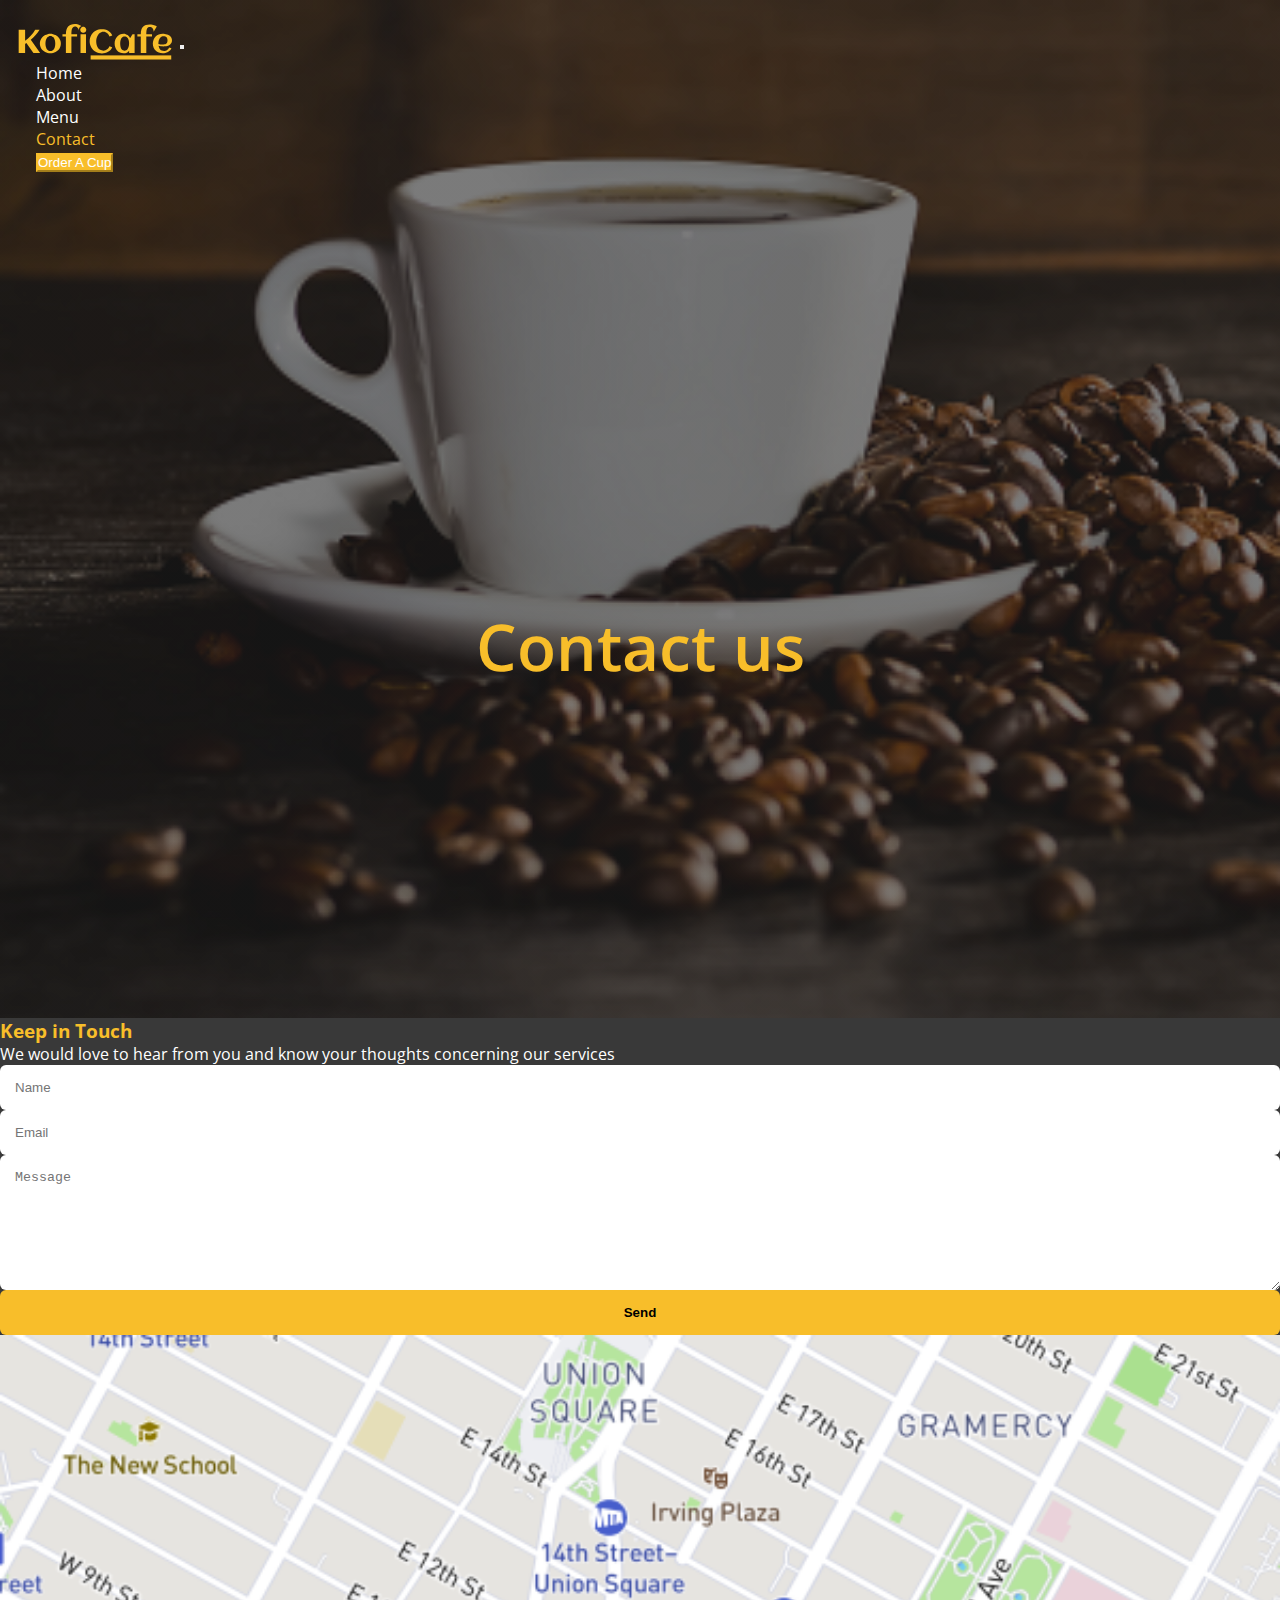
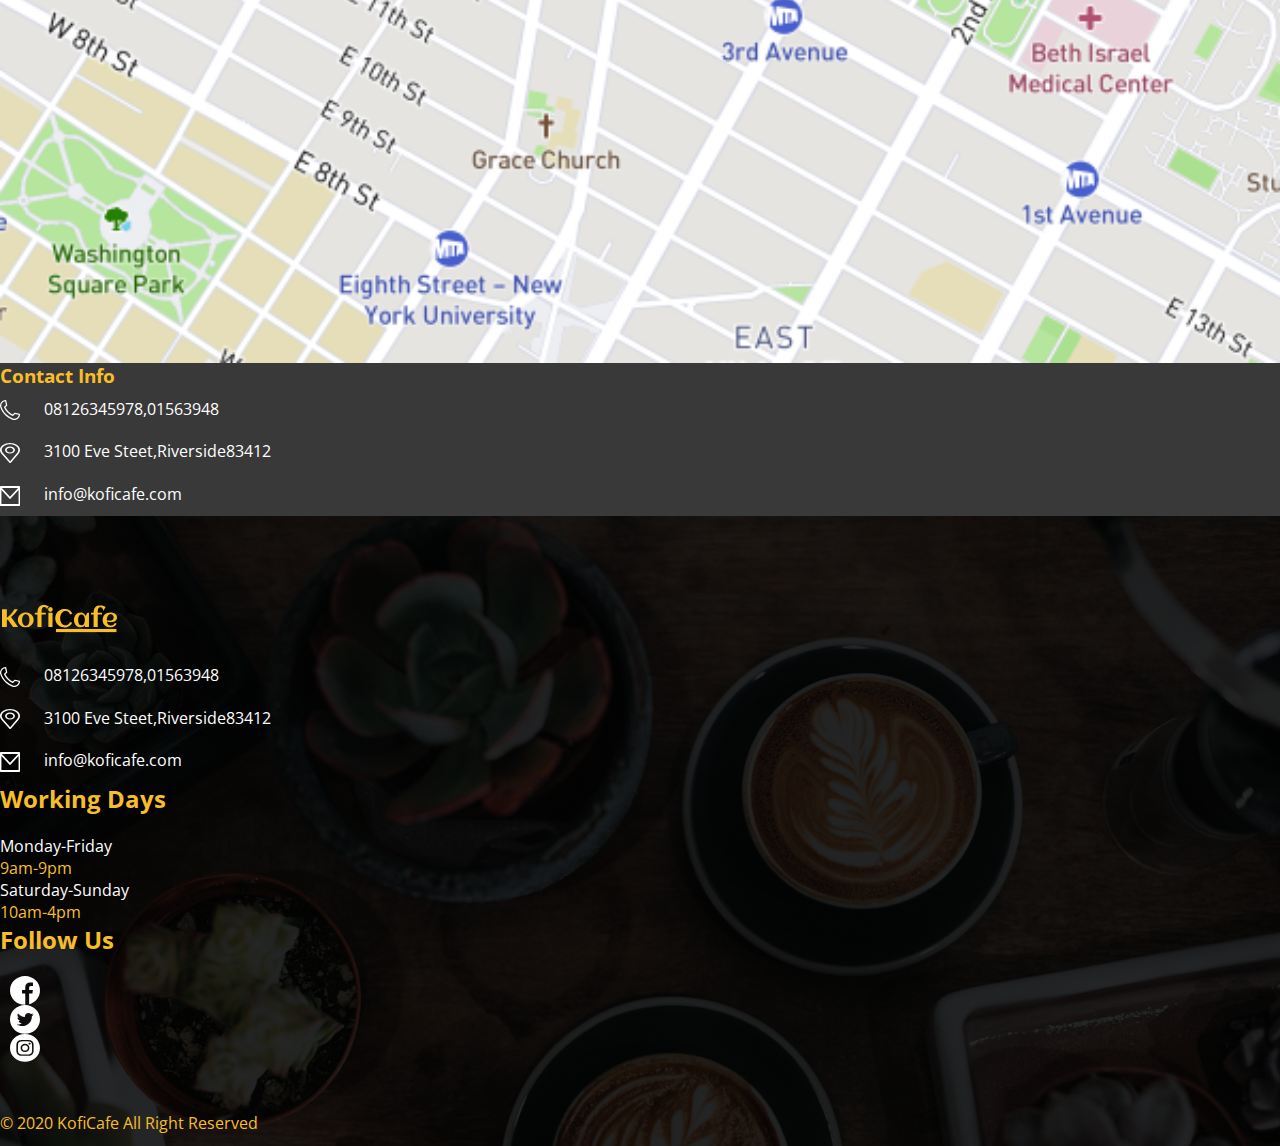
<file: contact.html>
<!DOCTYPE html>
<html lang="en">

<head>
  <meta charset="UTF-8">
  <meta name="viewport" content="width=device-width, initial-scale=1.0">
  <title>Cafe | Contact Us</title>
  <link
    href="https://fonts.googleapis.com/css2?family=Open+Sans:ital,wght@0,300;0,400;0,600;0,700;0,800;1,300;1,400;1,600;1,700;1,800&display=swap"
    rel="stylesheet">
  <link rel="stylesheet" href="https://stackpath.bootstrapcdn.com/bootstrap/4.5.0/css/bootstrap.min.css"
    integrity="sha384-9aIt2nRpC12Uk9gS9baDl411NQApFmC26EwAOH8WgZl5MYYxFfc+NcPb1dKGj7Sk" crossorigin="anonymous">
  <link rel="stylesheet" href="index.css">
  <link rel="stylesheet" href="https://cdnjs.cloudflare.com/ajax/libs/font-awesome/4.7.0/css/font-awesome.min.css">
  <meta name="viewport" content="width=device-width, initial-scale=1, shrink-to-fit=no">
  <meta content="text/html;charset=utf-8" http-equiv="Content-Type">
  <meta content="utf-8" http-equiv="encoding">
  <link rel="stylesheet" href="./contact.css">
</head>

<body>
  <div class="hero">
    <div class="container-fluid">
      <nav class="navbar navbar-expand-lg navbar-light fixed-top header" id="myHeader">
        <div class="container">
          <a class="navbar-brand" href="#" id="logo-link"><img src="assets/logo.svg" id="logo"></a>
          <button class="navbar-toggler" type="button" data-toggle="collapse" data-target="#navbarText"
            aria-controls="navbarText" aria-expanded="false" aria-label="Toggle navigation" id="nav-toggler">
            <span class="navbar-toggler-icon" id="navbar-toggler-icon"></span>
          </button>
          <div class="collapse navbar-collapse" id="navbarText">
            <ul class="navbar-nav ml-auto">
              <li class="nav-item">
                <a class="nav-link top-link" href="#">Home</a>
              </li>
              <li class="nav-item">
                <a class="nav-link top-link" href="#">About</a>
              </li>
              <li class="nav-item">
                <a class="nav-link top-link" href="#">Menu</a>
              </li>
              <li class="nav-item">
                <a class="nav-link top-link active" href="#">Contact
                  <span class="sr-only">(current)</span>
                </a>
              </li>
            </ul>
            <a class="nav-link top-link" href="#"><button class="btn top-btn">Order A Cup</button></a>
          </div>
        </div>
      </nav>
      <div class="container main-heading">
        <h1>Contact us</h1>
      </div>
    </div>
  </div>
  <section class="contact container">
    <h3 class="pt-5 pb-3 yellow text-center-sm">Keep in Touch</h3>
    <div class="row mr-0 ml-0 pt-3 pb-5 justify-content-between">
      <div class="col-sm-12 col-md-6 pr-md-4 mb-5 pr-0 px-0">
        <p>
          We would love to hear from you and know your thoughts concerning our services
        </p>
        <form action="">
          <input type="text" name="name" class="my-4" placeholder="Name">
          <input type="email" name="email" class="my-4" placeholder="Email">
          <textarea name="message" cols="30" rows="7" class="my-4" placeholder="Message"></textarea>
          <button type="submit">Send</button>
        </form>
      </div>
      <div class="col-sm-12 col-md-6 pl-md-4 mt-0 px-0">
        <div class="map">
          <img src="./assets/map.png" alt="Map of address">
          <h3 class="yellow mt-5 mb-3">Contact Info</h3>
          <p class="info">
            <img src="./assets/phone-icon.svg" alt="phone">
            <span>08126345978,01563948</span>
          </p>
          <p class="info">
            <img src="./assets/location icon.svg" alt="location">
            <span>3100 Eve Steet,Riverside83412</span>
          </p>
          <p class="info">
            <img src="./assets/mail-icon.svg" alt="mail">
            <span>info@koficafe.com</span>
          </p>
        </div>
      </div>
    </div>
  </section>
  <div class="container-fluid footer">
    <footer class="container">
      <div class="row">
        <div class="col-md-4 d-flex flex-column">
          <div>
            <div class="footer-top">
              <img src="./assets/logo.svg" alt="logo" id="footer-logo">
            </div>
            <p class="info">
              <img src="./assets/phone-icon.svg" alt="phone">
              <span>08126345978,01563948</span>
            </p>
            <p class="info">
              <img src="./assets/location icon.svg" alt="location">
              <span>3100 Eve Steet,Riverside83412</span>
            </p>
            <p class="info">
              <img src="./assets/mail-icon.svg" alt="mail">
              <span>info@koficafe.com</span>
            </p>
          </div>
        </div>
        <div class="col-md-4 d-flex my-4 my-md-0 flex-column align-items-md-center">
          <div>
            <div class="footer-top">
              <h3>Working Days</h3>
            </div>
            <p>Monday-Friday <br><span class="time">9am-9pm</span></p>
            <p>Saturday-Sunday <br><span class="time">10am-4pm</span></p>
          </div>
        </div>
        <div class="col-md-4 d-flex my-4 my-md-0 flex-column align-items-md-center">
          <div>
            <div class="footer-top">
              <h3>Follow Us</h3>
            </div>
            <div class="row">
              <div>
                <a href=""><img src="./assets/facebook-logo.svg" alt="facebook link" class="social-icon">
                </a>
              </div>
              <div>
                <a href=""><img src="./assets/twitter-logo.svg" alt="twitter link" class="social-icon">
                </a>
              </div>
              <div>
                <a href=""><img src="./assets/Inst logo.svg" alt="instagram link" class="social-icon">
                </a>
              </div>
            </div>
          </div>
        </div>
      </div>
      <div style="margin-top: 50px;">
        <span id="bottom"> &copy;
          2020 KofiCafe All Right Reserved</span>
      </div>
    </footer>
  </div>
  <script src="https://code.jquery.com/jquery-3.5.1.slim.min.js"
    integrity="sha384-DfXdz2htPH0lsSSs5nCTpuj/zy4C+OGpamoFVy38MVBnE+IbbVYUew+OrCXaRkfj" crossorigin="anonymous">
    </script>
  <script src="index.js"></script>
  <script src="https://cdn.jsdelivr.net/npm/popper.js@1.16.0/dist/umd/popper.min.js"
    integrity="sha384-Q6E9RHvbIyZFJoft+2mJbHaEWldlvI9IOYy5n3zV9zzTtmI3UksdQRVvoxMfooAo" crossorigin="anonymous">
    </script>
  <script src="https://stackpath.bootstrapcdn.com/bootstrap/4.5.0/js/bootstrap.min.js"
    integrity="sha384-OgVRvuATP1z7JjHLkuOU7Xw704+h835Lr+6QL9UvYjZE3Ipu6Tp75j7Bh/kR0JKI" crossorigin="anonymous">
    </script>
</body>

</html>
</file>
<file: index.css>
* {
  padding: 0;
  margin: 0;
  box-sizing: border-box;
}

body {
  position: relative;
  margin: 0;
  font-family: "Open Sans", sans-serif;
  font-size: 1rem;
  -webkit-font-smoothing: antialiased;
  -moz-osx-font-smoothing: grayscale;
}

.container-fluid {
  padding: 0;
}

.top-container {
  background-image: linear-gradient(
      90deg,
      rgba(34, 34, 34, 0.6) 0%,
      rgba(34, 34, 34, 0.6) 50%,
      rgba(34, 34, 34, 0.6) 100%
    ),
    url("./assets/Cafe-pic.svg");
  min-height: 100vh;
  background-repeat: no-repeat;
  background-size: cover;
}

.sticky {
  background-color: rgba(0, 0, 0, 0.8);
}

#logo {
  width: 80%;
}

.navbar {
  padding: 1.5rem 1rem;
}

.navbar-light .navbar-nav .nav-link {
  color: #fff;
}

.navbar-light .navbar-nav .nav-link:hover {
  color: #f8be2a;
}

.navbar-light .navbar-nav .nav-link.active {
  color: #f8be2a;
}

.top-link {
  margin: 0 20px;
  color: #fff;
}

.top-btn {
  color: #fff;
  background-color: #f8be2a;
  border-color: #f8be2a;
}

.main-heading {
  display: flex;
  justify-content: center;
  align-items: center;
  color: #f8be2a;
  padding-top: 78px;
  min-height: calc(100vh - 78px);
}

h1 {
  font-size: 4rem;
  font-weight: 600;
}

.story {
  background-color: #363636;
  color: #fff;
  min-height: 80vh;
  padding-top: 78px;
}

h2 {
  color: #f8be2a;
  font-size: 2.4rem;
}

.story p {
  font-size: 1.1rem;
  line-height: 200%;
}

img {
  width: 100%;
}

.offers {
  background-color: #111;
  min-height: 60vh;
  padding-top: 78px;
}

.offer {
  display: flex;
  align-items: center;
}

.offers h3 {
  text-align: center;
  color: #f8be2a;
  margin-top: 0;
  padding-bottom: 30px;
}

.team {
  text-align: center;
  background-color: #363636;
  color: #fff;
  min-height: 100vh;
  padding-top: 78px;
}

.team-members {
  display: flex;
  align-items: center;
}

.team h2 {
  padding-bottom: 30px;
}

.icon {
  width: 100px;
  height: 100px;
}

.center {
  display: flex;
  flex-direction: column;
  justify-content: center;
  align-items: center;
  color: #fff;
  font-size: 1.2rem;
}

.member {
  margin-bottom: 20px;
}
.member:hover {
  transform: scale(1.1, 1.1);
}

.customers {
  background-color: #111;
  padding-top: 78px;
}

.customers h2 {
  margin-bottom: 30px;
}

.mySlides {
  display: none;
}
img {
  vertical-align: middle;
}

/* Slideshow container */
.slideshow-container {
  max-width: 1000px;
  min-height: 60vh;
  position: relative;
  margin: auto;
  display: flex;
  justify-content: center;
}

/* Caption text */
.text {
  color: #f2f2f2;
  font-size: 15px;
  padding: 20px 200px;
  position: absolute;
  /* bottom: 8px; */
  left: 0;
  width: 100%;
  text-align: center;
}

/* The dots/bullets/indicators */
.dot {
  height: 15px;
  width: 15px;
  margin: 0 2px;
  background-color: #363636;
  border-radius: 50%;
  display: inline-block;
  transition: background-color 0.6s ease;
}

.active-dot {
  background-color: #f8be2a;
}

/* Fading animation */
.fade {
  -webkit-animation-name: fade;
  -webkit-animation-duration: 6.5s;
  animation-name: fade;
  animation-duration: 6.5s;
}

@-webkit-keyframes fade {
  from {
    opacity: 0.5;
  }
  to {
    opacity: 1;
  }
}

@keyframes fade {
  from {
    opacity: 0.5;
  }
  to {
    opacity: 1;
  }
}

.footer {
  position: relative;
  background-image: linear-gradient(
      90deg,
      rgba(0, 0, 0, 0.83) 0%,
      rgba(0, 0, 0, 0.83) 50%,
      rgba(0, 0, 0, 0.83) 100%
    ),
    url("./assets/footer.jpg");
  height: auto;
  background-repeat: no-repeat;
  background-size: cover;
  color: #fff;
  min-height: 70vh;
  padding-top: 78px;
}

#footer-logo {
  width: 120px;
}

.info img {
  width: 20px;
  margin-right: 20px;
}

.info {
  padding: 10px 0;
}

.footer-top {
  margin-bottom: 20px;
}

footer h3,
.time,
#bottom {
  color: #f8be2a;
}

.footer h3 {
  font-size: 1.5rem;
}

.social-icon {
  width: 30px;
  margin: 0 10px;
}

@media only screen and (max-width: 768px) {
  h1 {
    font-size: 3rem;
  }

  h2 {
    font-size: 1.6rem;
  }

  .navbar-light .navbar-nav .nav-link,
  .top-link {
    display: flex;
    justify-content: center;
  }

  #logo-link {
    z-index: 1;
  }

  #logo {
    width: 100px;
  }

  .navbar-light .navbar-toggler-icon {
    background-image: url("data:image/svg+xml,%3csvg xmlns='http://www.w3.org/2000/svg' width='30' height='30' viewBox='0 0 30 30'%3e%3cpath stroke='rgba%28248, 190, 42 %29' stroke-linecap='round' stroke-miterlimit='10' stroke-width='2' d='M4 7h22M4 15h22M4 23h22'/%3e%3c/svg%3e");
  }

  .navbar-light .navbar-toggler-icon.nav-toggler-alt {
    background-image: url("data:image/svg+xml,%3csvg xmlns='http://www.w3.org/2000/svg' width='30' height='30' viewBox='0 0 30 30'%3e%3cpath stroke='rgba%280, 0, 0, 0.5%29' stroke-linecap='round' stroke-miterlimit='10' stroke-width='2' d='M4 7h22M4 15h22M4 23h22'/%3e%3c/svg%3e");
  }

  .navbar-light .navbar-toggler {
    outline: none;
  }

  .show-nav {
    top: 0;
    padding-top: 78px;
    background-color: #f8be2a;
    width: 100%;
    position: absolute;
    left: 0;
  }

  .story p {
    font-size: 1rem;
    line-height: 150%;
  }

  .story,
  .team {
    padding-top: 30px;
  }

  .offer p {
    font-size: 1rem;
  }

  .info {
    padding: 0;
    font-size: 0.95rem;
  }

  .text {
    padding: 20px 0;
  }

  .navbar-light .navbar-toggler {
    color: rgba(0, 0, 0, 1);
    border: none;
    z-index: 1;
  }

  .navbar-light .navbar-nav .nav-link {
    color: #111;
    padding: 20px 0;
  }

  .navbar-light .navbar-nav .nav-link.active {
    color: #fff;
  }

  .top-btn {
    background-color: #111;
    color: #f8be2a;
    border-color: #111;
  }

  .middle {
    border-right: 3px solid #000;
  }

  .offers {
    padding-top: 30px;
    padding-bottom: 40px;
  }

  #footer-logo {
    /* width: 30%; */
  }
}

/* On smaller screens, decrease text size for slideshow*/
@media only screen and (max-width: 300px) {
  .text {
    font-size: 11px;
  }
}
</file>
<file: contact.css>
:root {
  --primary: #f8be2a;
}

body {
  margin: 0;
  padding: 0;
  font-family: 'Open Sans', sans-serif;
  background-color: rgba(28, 28, 28, 0.87);
}

a {
  text-decoration: none;
  color: inherit;
}

/* .container {
  width: 1366px;
  padding: 0 5px;
  max-width: calc(100% - 20px);
  margin: 0 auto;
} */

.hero {
  width: 100%;
  background: linear-gradient(
      90deg,
      rgba(34, 34, 34, 0.6) 0%,
      rgba(34, 34, 34, 0.6) 50%,
      rgba(34, 34, 34, 0.6) 100%
    ),
    url("./assets/hero.png") no-repeat;
  min-height: 100vh;
  background-size: cover;
}

img {
  max-width: 100%;
}

.navbar {
  display: flex;
  justify-content: space-between;
  align-items: center;
}

.navbar img {
  width: 130px;
}

ul {
  padding: 0;
  list-style-type: none;
}

.menu {
  background-color: transparent;
  color: #fff;
  border: none;
}

.hero__main {
  display: flex;
  justify-content: center;
  align-items: center;
  min-height: 70vh;
}

.hero__main h1 {
  color: var(--primary);
  position: relative;
  top: -70px;
  font-size: 3rem;
}

.contact {
  color: white;
}

/* .contact p, .footer p {
  width: 80%;
} */

input, textarea {
  display: block;
  width: 100%;
  border-radius: 6px;
  padding: 15px;
  border: none;
}

button[type=submit] {
  width: 100%;
  background-color: var(--primary);
  font-weight: bold;
  border-radius: 6px;
  border: none;
  padding: 15px;
}

.yellow {
  color: var(--primary);
}

li.row i {
  width: 80px;
}

.logo {
  width: 120px;
}

.footer {
  display: flex;
  align-items: center;
}

@media only screen and (max-width: 600px) {
  .text-center-sm {
    text-align: center;
  }
  
  .my-sm {
    margin: 12px 0;
  }
}

@media only screen and (max-width: 992px) {
  .navbar-light .navbar-toggler-icon {
    background-image: url("data:image/svg+xml,%3csvg xmlns='http://www.w3.org/2000/svg' width='30' height='30' viewBox='0 0 30 30'%3e%3cpath stroke='rgba%28248, 190, 42 %29' stroke-linecap='round' stroke-miterlimit='10' stroke-width='2' d='M4 7h22M4 15h22M4 23h22'/%3e%3c/svg%3e");
  }

  .navbar-light .navbar-toggler-icon.nav-toggler-alt {
    background-image: url("data:image/svg+xml,%3csvg xmlns='http://www.w3.org/2000/svg' width='30' height='30' viewBox='0 0 30 30'%3e%3cpath stroke='rgba%280, 0, 0, 0.5%29' stroke-linecap='round' stroke-miterlimit='10' stroke-width='2' d='M4 7h22M4 15h22M4 23h22'/%3e%3c/svg%3e");
  }

  .navbar-light .navbar-toggler {
    outline: none;
  }

  .show-nav {
    top: 0;
    padding-top: 78px;
    background-color: #f8be2a;
    width: 100%;
    position: absolute;
    left: 0;
  }
}
</file>
